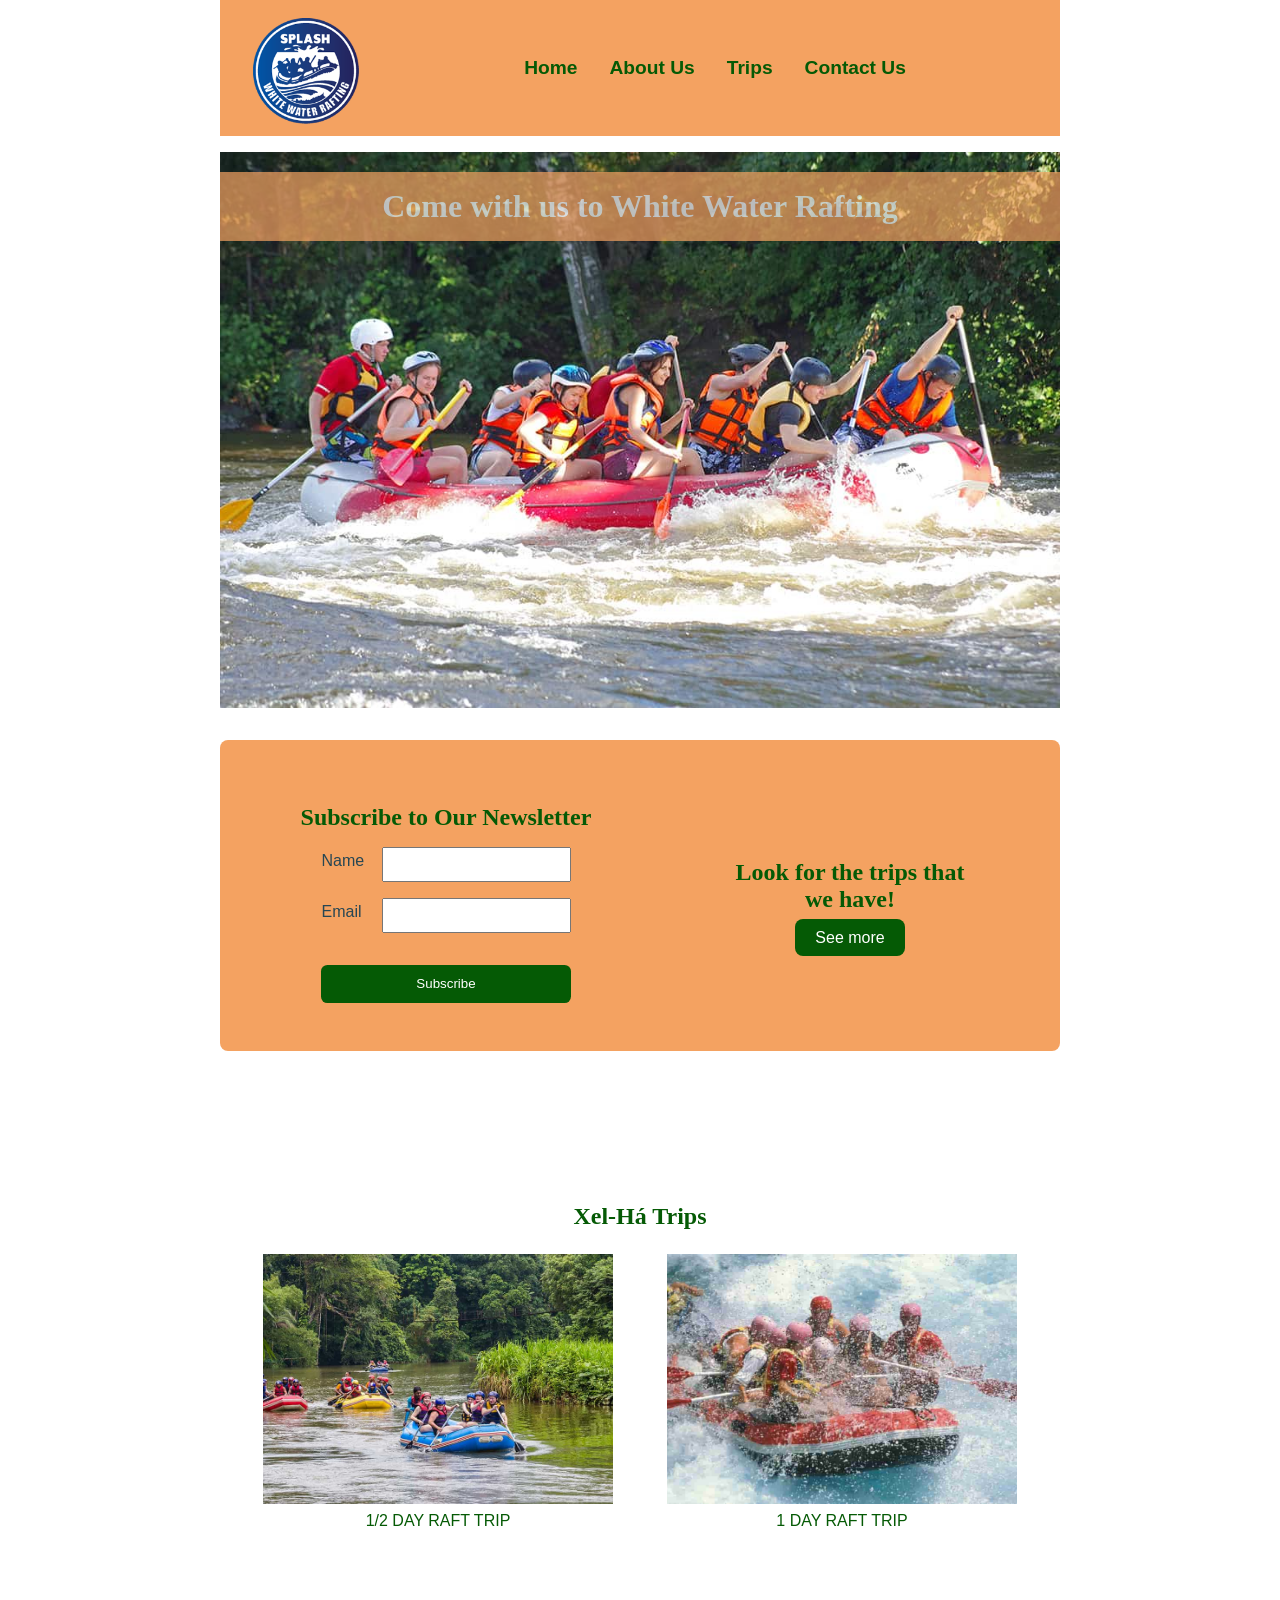
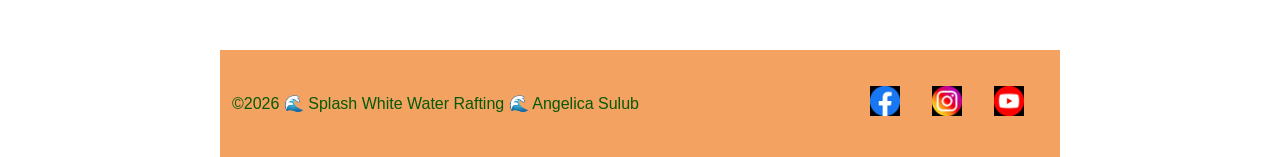
<file: wwr/index.html>
<!DOCTYPE html>
<html lang="en-Us">

<head>
    <meta charset="UTF-8">
    <meta name="viewport" content="width=device-width, initial-scale=1.0">
    <title>Home page - Splash White Water Rafting</title>
    <meta name="description" content="principal page of splash white water rafting company">
    <meta name="author" content="angelica sulub">
    <link rel="stylesheet" href="styles/rafting.css">
</head>

<body>
    <header>
        <img src="images/logo.png" alt="logo of the company">
        <nav>
            <a href="index.html">Home</a>
            <a href="about.html">About Us</a>
            <a href="trips.html">Trips</a>
            <a href="contact.html">Contact Us</a>
        </nav>
    </header>
    <main>
        <div class="index-page">
            <img src="images/rafting.jpg" alt="people enjoy the activities">
            <h1>Come with us to White Water Rafting</h1>
        </div>
        <div class="home-actions">
            <form class="introduction">
                <h2>Subscribe to Our Newsletter</h2>
                <div class="form-request">
                    <label for="name">Name</label>
                    <input type="text" id="name" name="name">
                </div>
                <div class="form-request">
                    <label for="email">Email</label>
                    <input type="email" id="email" name="email">
                </div>
                <button type="submit">Subscribe</button>
            </form>
            <div class="trips-promo">
                <h2>Look for the trips that we have!</h2>
                <a href="https://angelicasulub6.github.io/wdd130/wwr/trips.html">See more</a>
            </div>
        </div>
        <section>
            <div class="purpose">
                <h2>Xel-Há Trips</h2>
                <figure>
                    <img src="images/boats.jpg" alt="a lot of boats">
                    <figcaption>1/2 DAY RAFT TRIP</figcaption>
                </figure>

                <figure>
                    <img src="images/ocean.jpg" alt="people in the river">
                    <figcaption>1 DAY RAFT TRIP</figcaption>
                </figure>
            </div>
        </section>
    </main>
    <footer>
        <p>©2026 🌊 Splash White Water Rafting 🌊 Angelica Sulub</p>
        <nav class="socialmedia">
            <a href="https://facebook.com"><img src="images/facebook.jpg"
                  alt="facebook link to the page, if i had one"></a>
            <a href="https://instagram.com"><img src="images/instagram.jpg"
                  alt="instagram link, directly to the page"></a>
            <a href="https://youtube.com"><img src="images/youtube.jpg"
                  alt="youtube link for the interested people"></a>

        </nav>

    </footer>
</body>

</html>
</file>
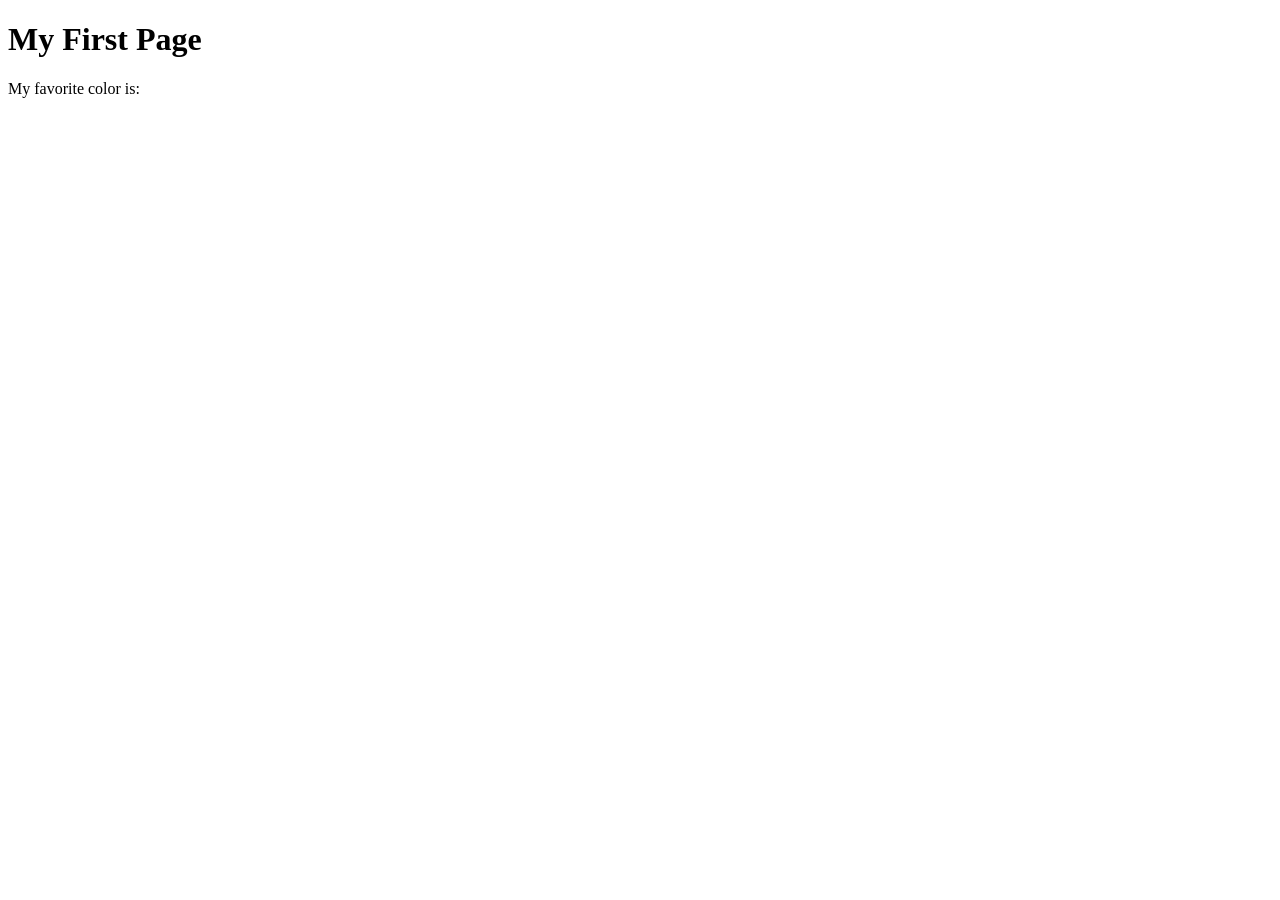
<file: week01/first-page.html>
<!DOCTYPE html>
<html lang="en">
<head>
    <meta charset="UTF-8">
    <meta name="viewport" content="width=device-width, initial-scale=1.0">
    <title>My First Page</title>
</head>
<body>
    <h1>My First Page</h1>
    <p>My favorite color is: </p>
</body>
</html>
</file>
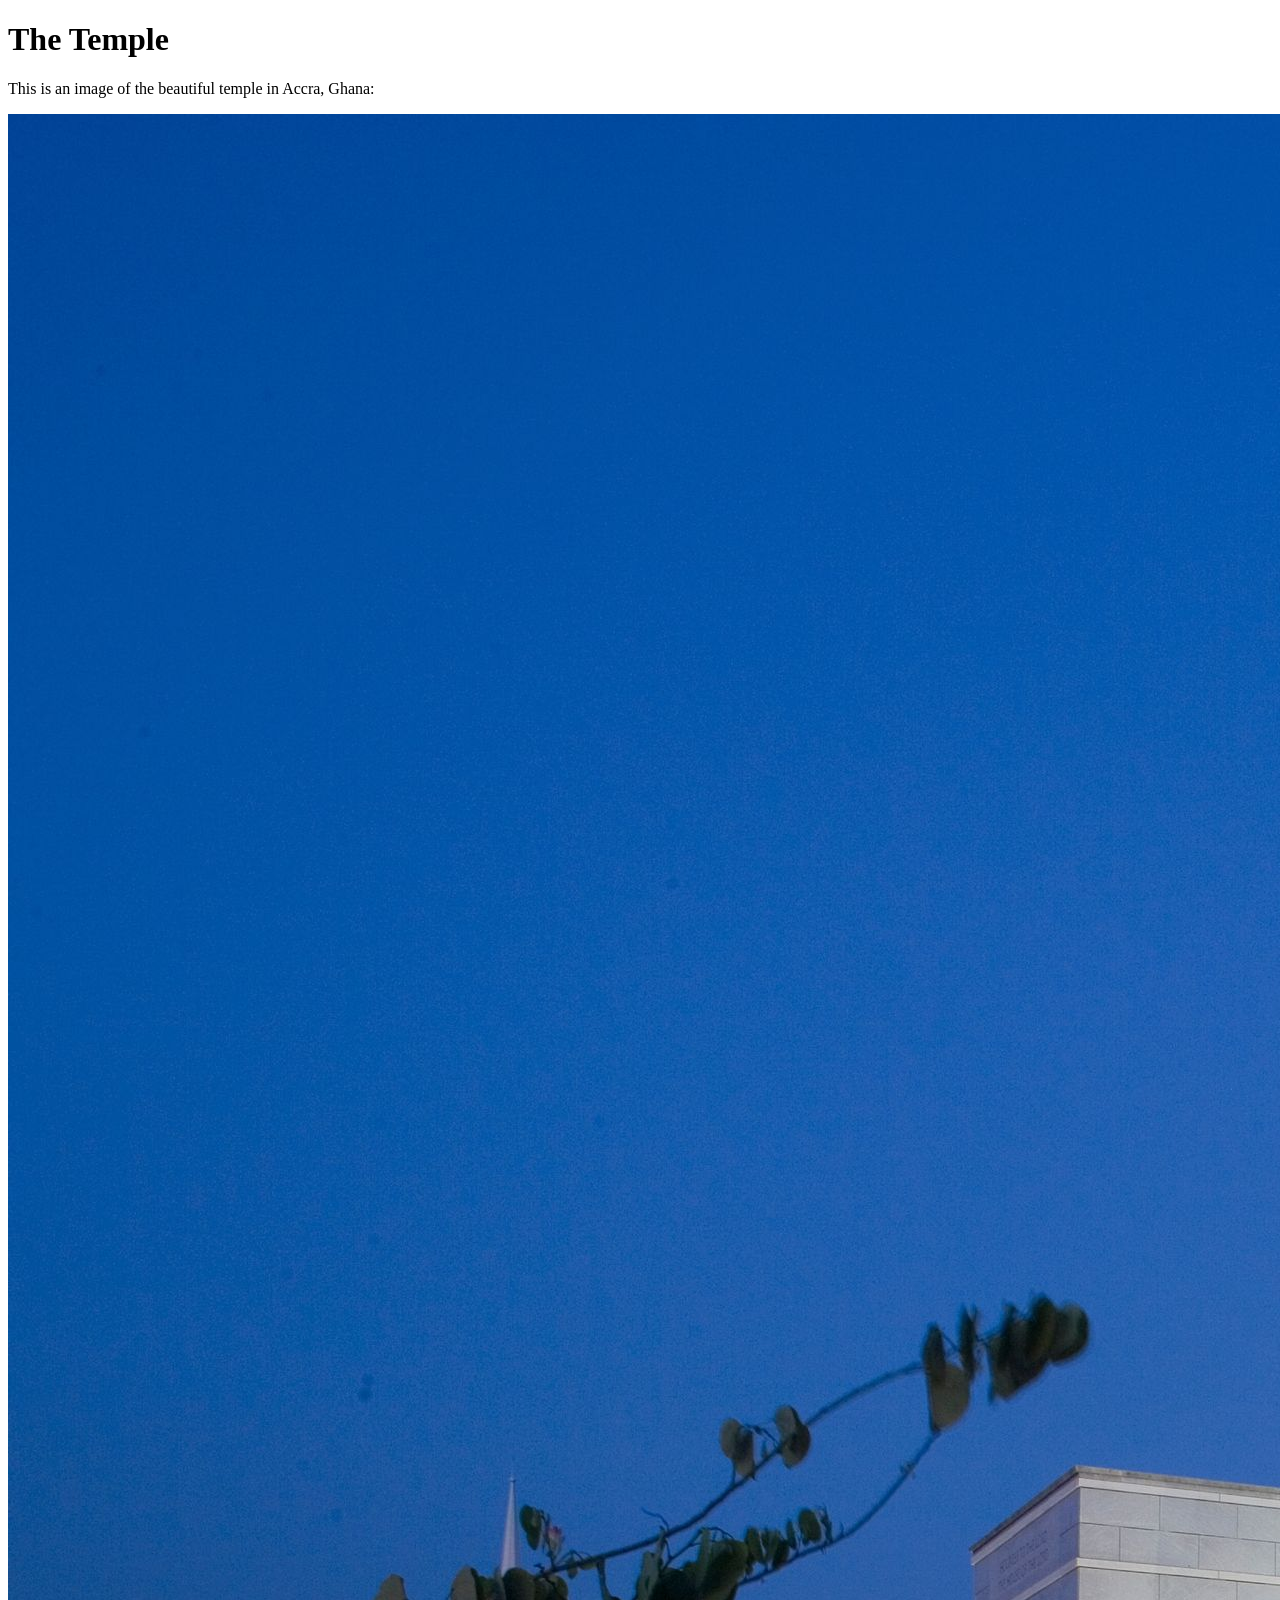
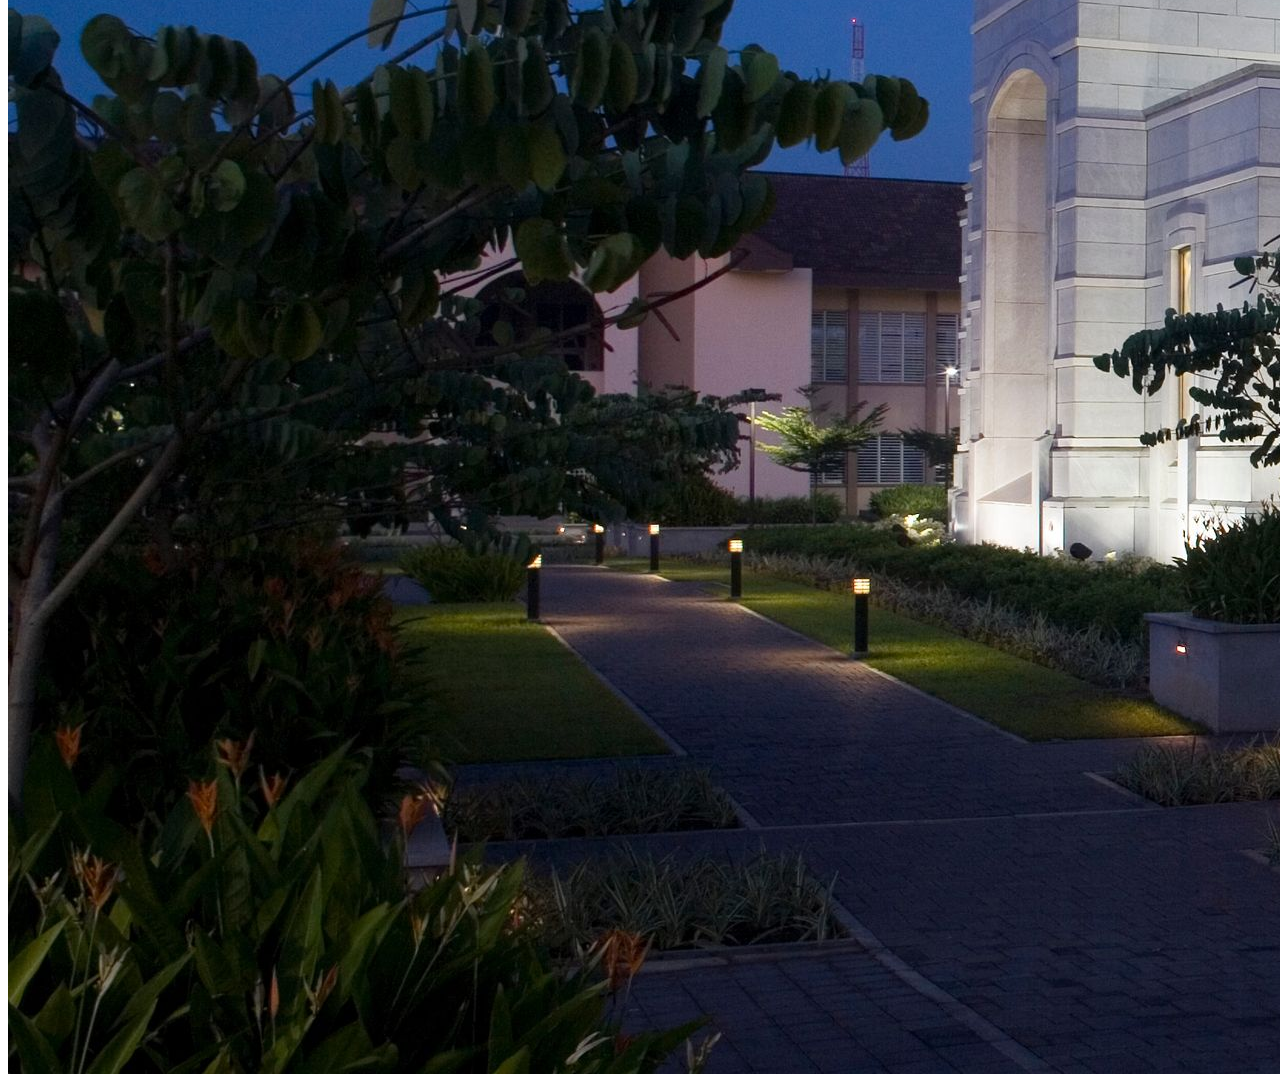
<file: week01/images.html>
<!DOCTYPE html>
<html lang="en">
<head>
    <meta charset="UTF-8">
    <meta name="viewport" content="width=device-width, initial-scale=1.0">
    <title>Temple Image</title>
</head>
<body>
    <h1>The Temple</h1>
    <p>This is an image of the beautiful temple in Accra, Ghana:</p>
    <img src="images/temple-large.jpeg" alt="The Accra Ghana Temple">
    
</body>
</html>
</file>
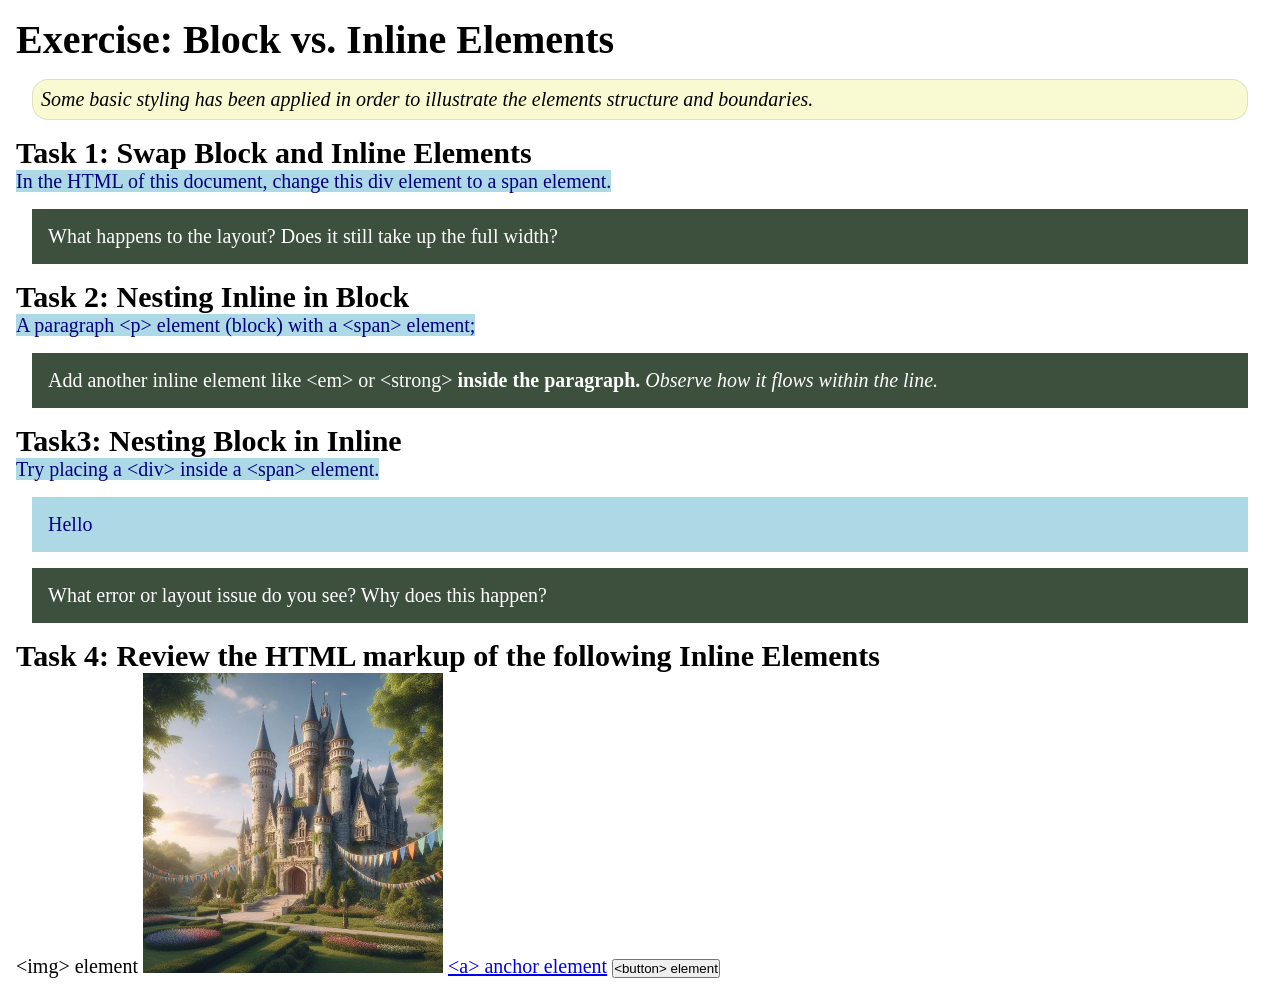
<file: week02/block-vs-inline.html>
<!DOCTYPE html>
<html lang="en">

<head>
    <meta charset="UTF-8">
    <meta name="viewport" content="width=device-width, initial-scale=1.0">
    <title>Exercise: Block vs. Inline Elements</title>
    <link rel="stylesheet" href="styles/block-vs-inline.css">
</head>

<body>
    <main>
        <h1>Exercise: Block vs. Inline Elements</h1>
        <p class="note">Some basic styling has been applied in order to illustrate the elements
            structure and
            boundaries.</p>

        <h2>Task 1: Swap Block and Inline Elements</h2>
        <span>In the HTML of this document, change this div element to a span element.</span>

        <p class="question">What happens to the layout? Does it still take up the full width?</p>

        <h2>Task 2: Nesting Inline in Block</h2>
        <span>A paragraph &lt;p&gt; element (block) with a <span>&lt;span&gt; element;</span></span>
        <p class="question">Add another inline element like &lt;em&gt; or &lt;strong&gt;
            <strong>inside the
                paragraph.</strong> <em>Observe
                how it flows within the line.</em>
        </p>

        <h2>Task3: Nesting Block in Inline</h2>
        <span>Try placing a &lt;div&gt; inside a &lt;span&gt; element.<div> Hello </div></span>
        <p class="question">What error or layout issue do you see? Why does this happen?</p>


        <h2>Task 4: Review the HTML markup of the following Inline Elements</h2>
        &lt;img&gt; element
        <img src="images/castle.webp" alt="placeholder image (images are inline)" width="300"
          height="300">
        <a href="https://churchofjesuschrist.org">&lt;a&gt; anchor element</a>
        <button type="button">&lt;button&gt; element</button>
    </main>
</body>

</html>
</file>
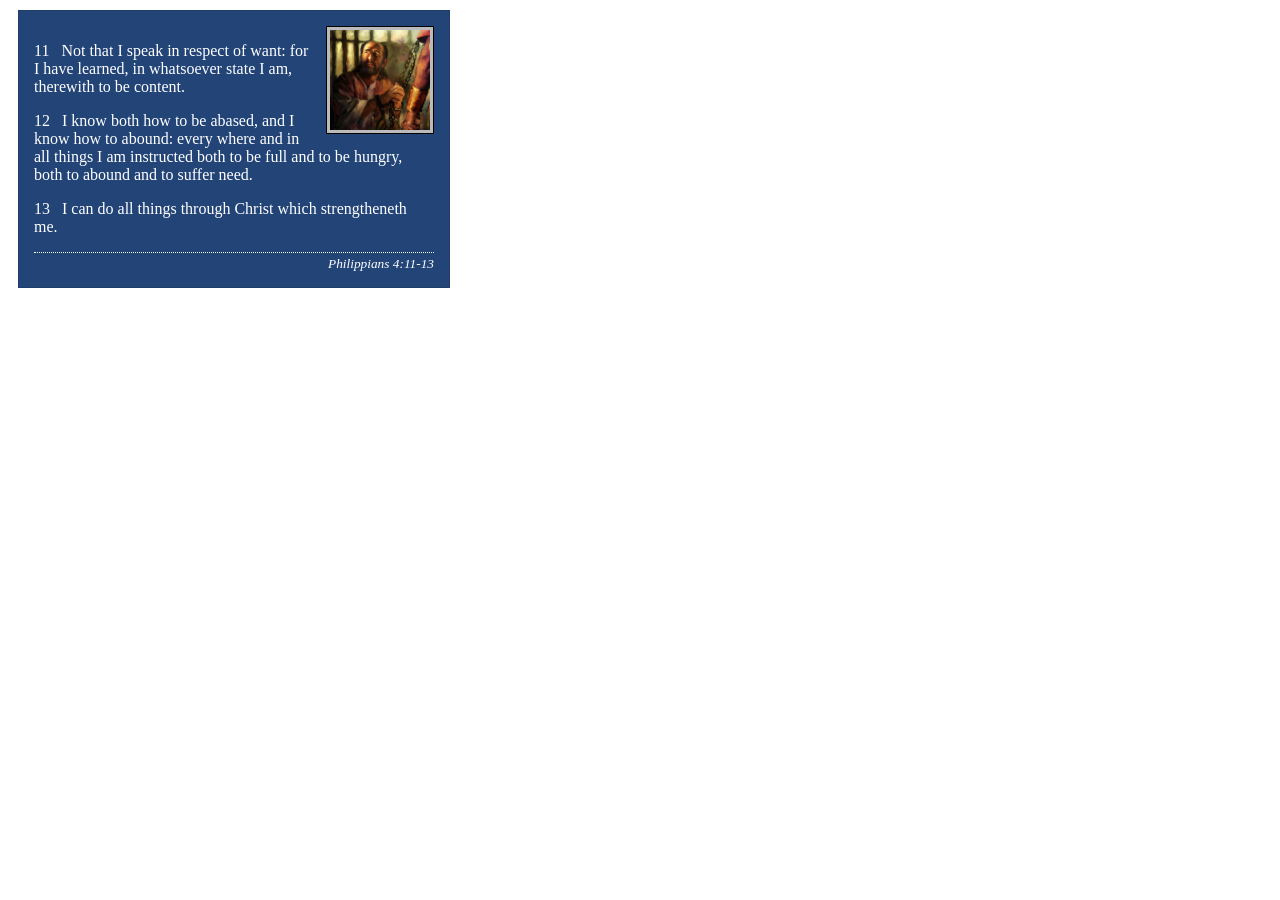
<file: week02/box-model-solution.html>
<!DOCTYPE html>
<html lang="en">
<head>
    <meta charset="UTF-8">
    <meta name="viewport" content="width=device-width, initial-scale=1.0">
    <title>Box Model Activity</title>
    <link rel="stylesheet" href="styles/box-model-solution.css">
</head>
<body>
    <main>
        <div class="callout">
            <img src="images/apostle-paul-imprisoned.webp" alt="Paul the Apostle - Imprisoned in Rome" width="200" height="200">
            <blockquote>
                <p>11 &nbsp; Not that I speak in respect of want: for I have learned, in whatsoever state I am, therewith to be content.</p>
                <p>12 &nbsp; I know both how to be abased, and I know how to abound: every where and in all things I am instructed both to be full and to be hungry, both to abound and to suffer need.</p>
                <p>13 &nbsp; I can do all things through Christ which strengtheneth me.</p>
            </blockquote>
            <cite>Philippians 4:11-13</cite>
        </div>
    </main>
</body>
</html>
</file>
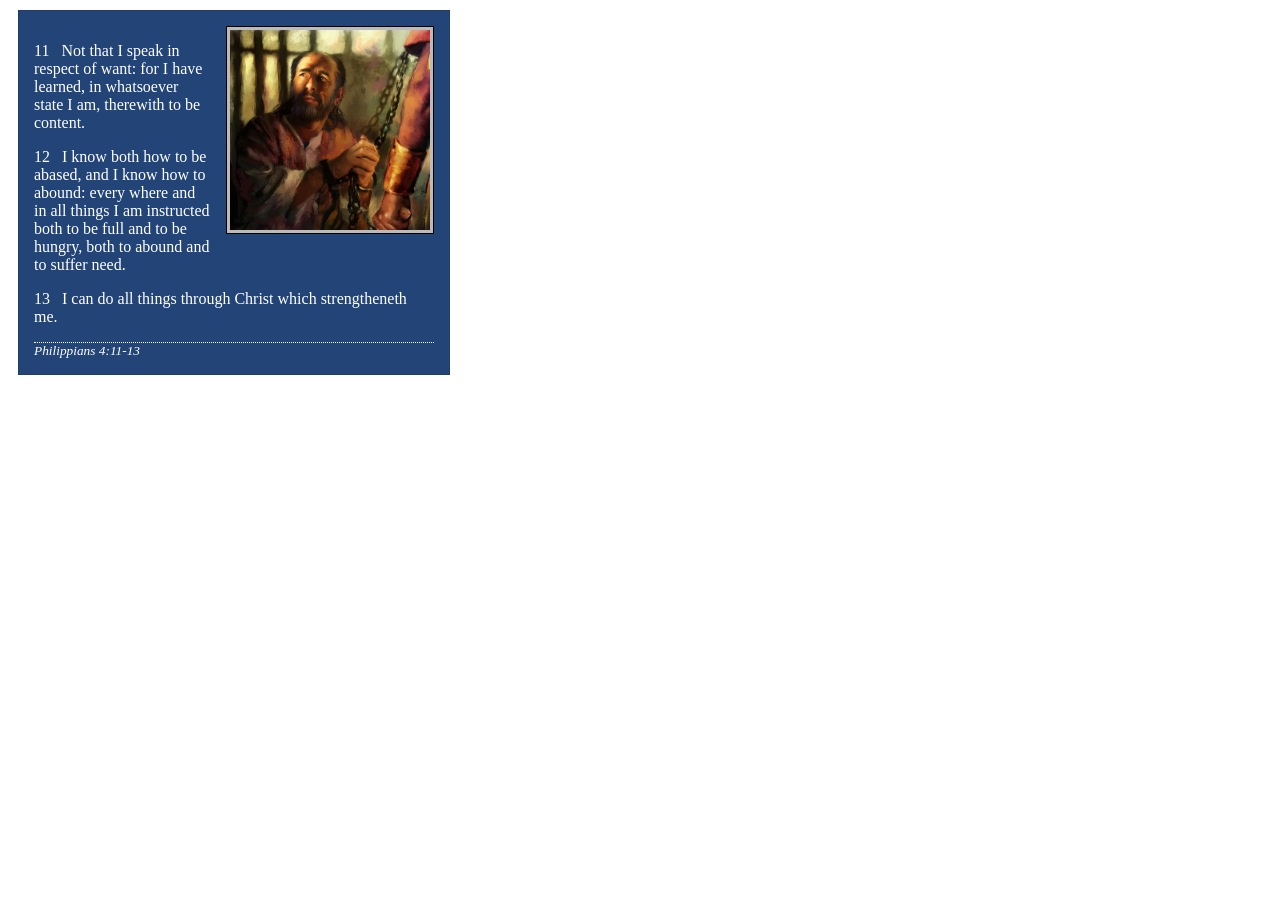
<file: week02/box-model.html>
<!DOCTYPE html>
<html lang="en">

<head>
    <link rel="stylesheet" href="styles/box-model.css">
    <meta charset="UTF-8">
    <meta name="viewport" content="width=device-width, initial-scale=1.0">
    <title>Box Model Activity</title>
</head>

<body>
    <main>
        <div class="callout">
            <img src="images/apostle-paul-imprisoned.webp"
              alt="Paul the Apostle - Imprisoned in Rome" width="200" height="200">
            <blockquote>
                <p>11 &nbsp; Not that I speak in respect of want: for I have learned, in whatsoever
                    state I am, therewith to be content.</p>
                <p>12 &nbsp; I know both how to be abased, and I know how to abound: every where and
                    in all things I am instructed both to be full and to be hungry, both to abound
                    and to suffer need.</p>
                <p>13 &nbsp; I can do all things through Christ which strengtheneth me.</p>
            </blockquote>
            <cite>Philippians 4:11-13</cite>
        </div>
    </main>
</body>

</html>
</file>
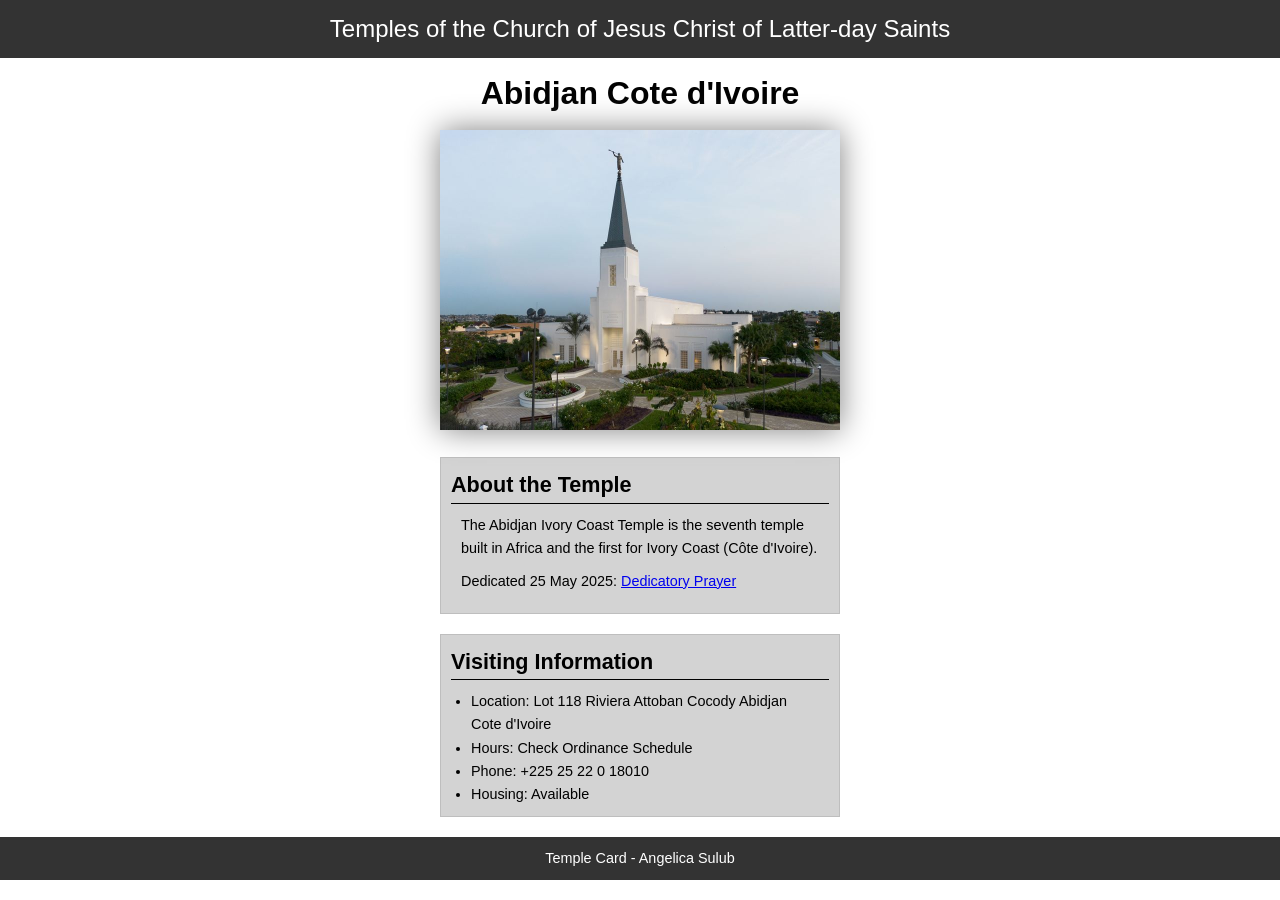
<file: week02/temple.html>
<!DOCTYPE html>
<html lang="en">

<head>
    <meta charset="UTF-8">
    <meta name="viewport" content="width=device-width, initial-scale=1.0">
    <title>Temple Card - Abidjan Cote d'Ivoire</title>
    <link rel="stylesheet" href="styles/temple.css">
</head>

<body>
    <header>
        <p>Temples of the Church of Jesus Christ of Latter-day Saints</p>
    </header>
    <main>
        <h1>Abidjan Cote d'Ivoire</h1>
        <picture>
            <img src="images/abidjan-ivory-coast.jpeg" alt="Abidjan Cote d'Ivoire Temple">
        </picture>
        <section>
            <h2>About the Temple</h2>
            <p>The Abidjan Ivory Coast Temple is the seventh temple built in Africa and the first
                for Ivory Coast (Côte
                d'Ivoire).</p>
            <p>Dedicated 25 May 2025: <a
                  href="https://www.churchofjesuschrist.org/temples/dedicatory-prayer/abidjan-ivory-coast-temple/2025-05-25?lang=eng"
                  target="_blank" rel="noopener noreferrer">Dedicatory Prayer</a></p>
        </section>
        <section>
            <h2>Visiting Information</h2>
            <ul>
                <li>Location: Lot 118 Riviera Attoban Cocody Abidjan Cote d'Ivoire</li>
                <li>Hours: Check Ordinance Schedule</li>
                <li>Phone: +225 25 22 0 18010</li>
                <li>Housing: Available</li>
            </ul>
        </section>
    </main>
    <footer>
        <p>Temple Card - Angelica Sulub</p>
    </footer>
</body>

</html>
</file>
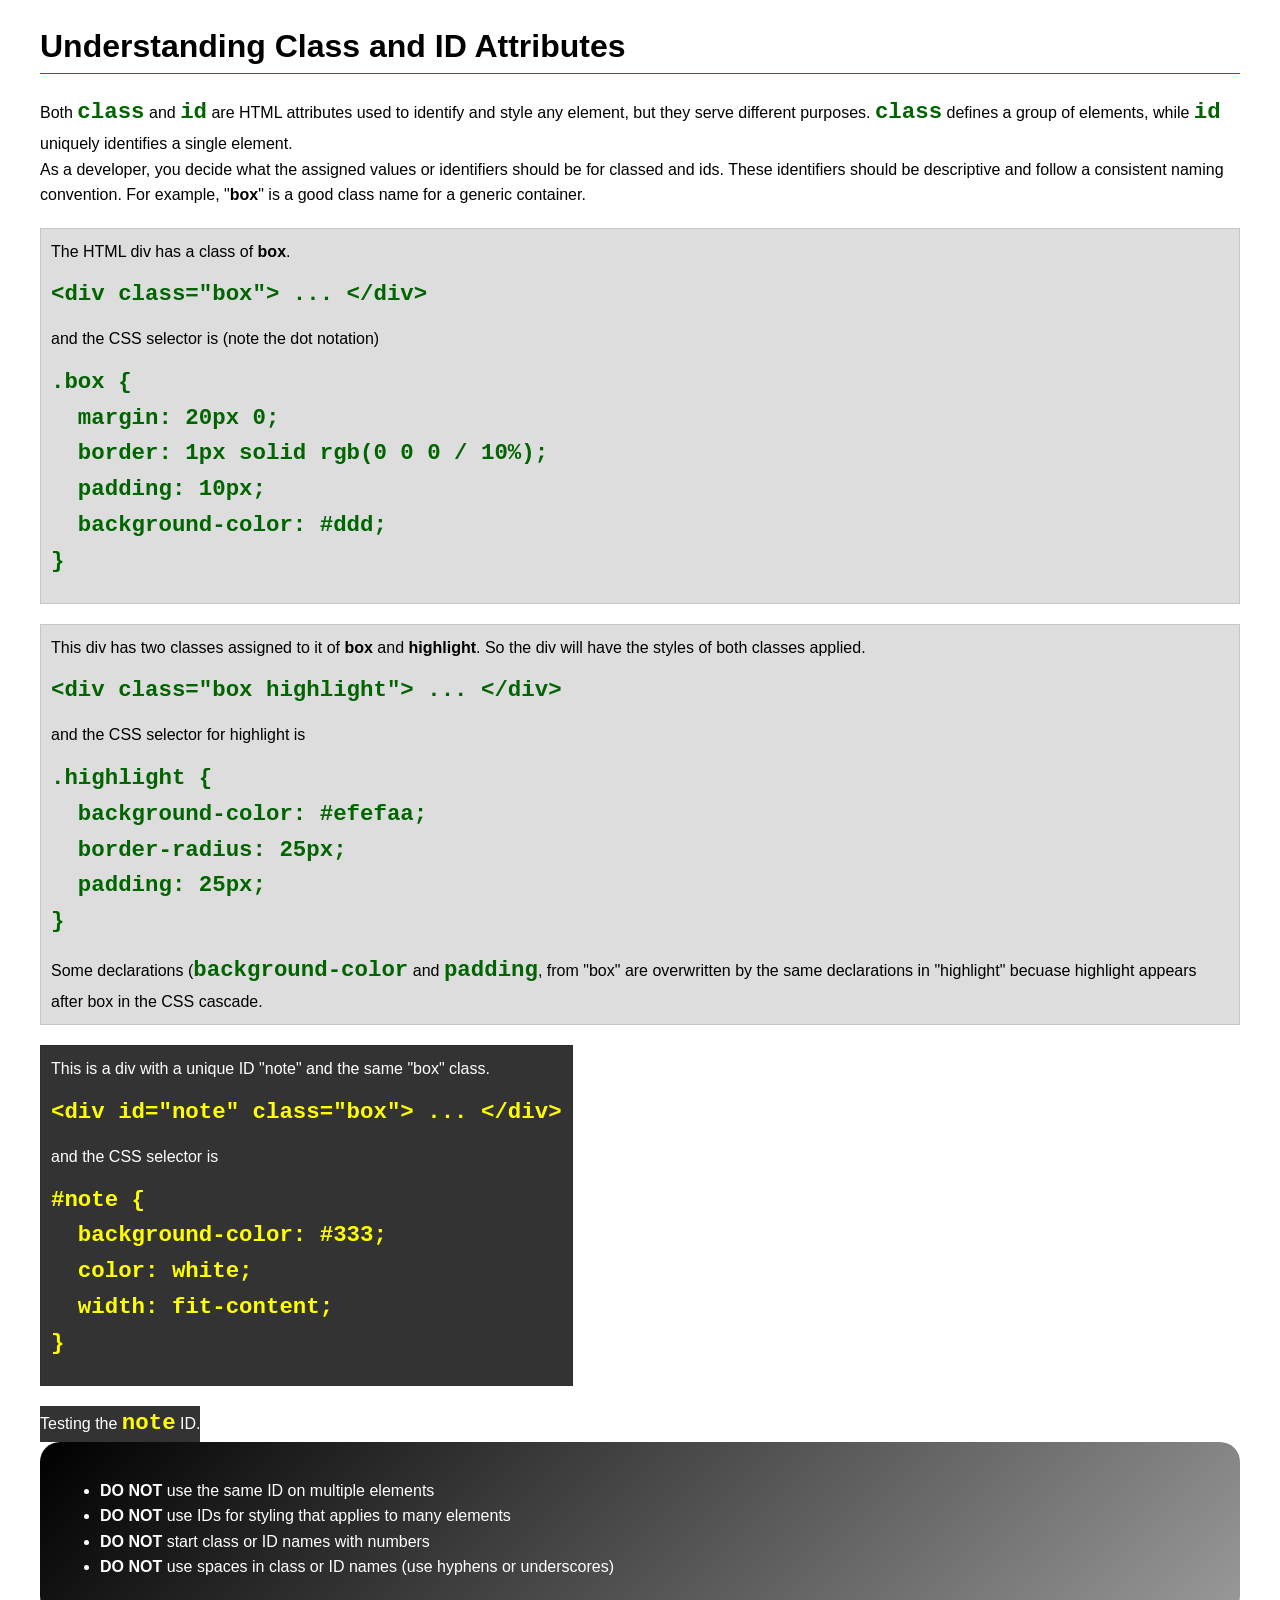
<file: week03/class-and-id.html>
<!DOCTYPE html>
<html lang="en">

<head>
    <meta charset="UTF-8">
    <meta name="viewport" content="width=device-width, initial-scale=1.0">
    <title>Class vs ID Attributes</title>
    <link rel="stylesheet" href="styles/class-and-id.css">
</head>

<body>
    <h1>Understanding Class and ID Attributes</h1>
    <p>Both <code>class</code> and <code>id</code> are HTML attributes used to identify and style
        any element, but they
        serve different purposes. <code>class</code> defines a group of elements, while
        <code>id</code> uniquely
        identifies a single element.
    </p>
    <p>As a developer, you decide what the assigned values or identifiers should be for classed and
        ids. These
        identifiers should be
        descriptive and follow a consistent naming convention. For example, "<strong>box</strong>"
        is a good class name
        for a generic container.</p>
    <div class="box">
        <p>The HTML div has a class of <strong>box</strong>.</p>
        <pre><code class="html">&lt;div class="box"&gt; ... &lt;/div&gt;</code></pre>
        and the CSS selector is (note the dot notation)
        <pre><code class="css">.box {
  margin: 20px 0;
  border: 1px solid rgb(0 0 0 / 10%);
  padding: 10px;
  background-color: #ddd; 
}</code></pre>
    </div>

    <div class="box">
        <p>This div has two classes assigned to it of <strong>box</strong> and
            <strong>highlight</strong>. So the div
            will have the styles of both classes applied.
        </p>
        <pre><code class="html">&lt;div class="box highlight"&gt; ... &lt;/div&gt;</code></pre>
        and the CSS selector for highlight is
        <pre><code class="css">.highlight {
  background-color: #efefaa;
  border-radius: 25px;
  padding: 25px;
}</code></pre>
        <p>Some declarations (<code>background-color</code> and <code>padding</code>, from "box" are
            overwritten by the same declarations in "highlight" becuase highlight appears after box
            in the CSS cascade.</p>
    </div>

    <div id="note" class="box">
        <p>This is a div with a unique ID "note" and the same "box" class.</p>
        <pre><code class="html">&lt;div id="note" class="box"&gt; ... &lt;/div&gt;</code></pre>
        and the CSS selector is
        <pre><code class="css">#note {
  background-color: #333;
  color: white;
  width: fit-content;
}</code></pre>
    </div>

    <div id="note">
        <p>Testing the <code>note</code> ID.</p>
    </div>

    <section id="best-practice">
        <ul>
            <li><strong>DO NOT</strong> use the same ID on multiple elements</li>
            <li><strong>DO NOT</strong> use IDs for styling that applies to many elements</li>
            <li><strong>DO NOT</strong> start class or ID names with numbers</li>
            <li><strong>DO NOT</strong> use spaces in class or ID names (use hyphens or underscores)
            </li>
        </ul>
    </section>


</body>

</html>
</file>
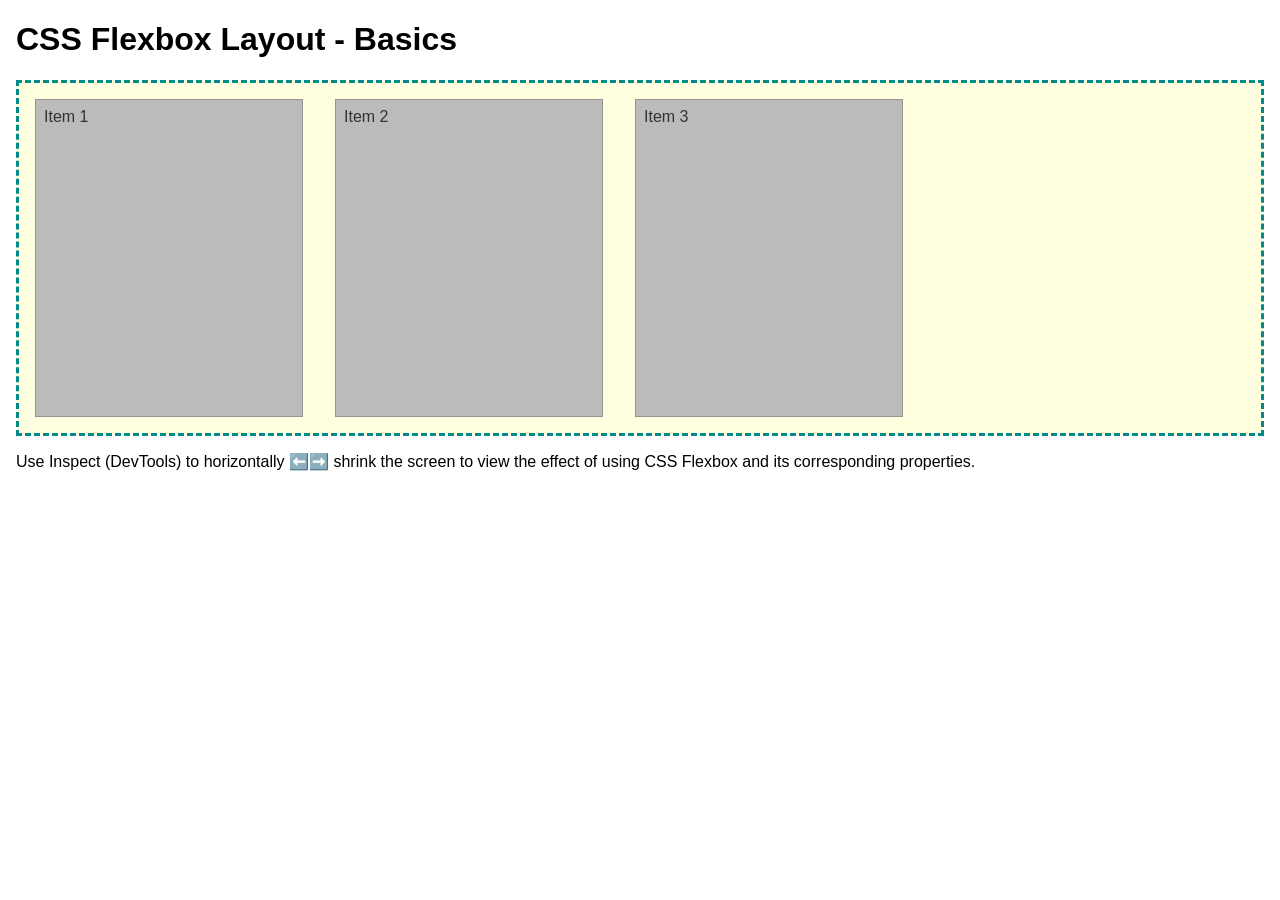
<file: week04/flexbox-layout.html>
<!DOCTYPE html>
<html lang="en">
<head>
    <meta charset="UTF-8">
    <meta name="viewport" content="width=device-width, initial-scale=1.0">
    <title>CSS Flexbox Layout - Basics</title>
    <link rel="stylesheet" href="styles/flexbox.css">
</head>
<body>
    <main>
        <h1>CSS Flexbox Layout - Basics</h1>
        <div class="flex-container">
            <div class="flex-item item1">Item 1</div>
            <div class="flex-item item2">Item 2</div>
            <div class="flex-item item3">Item 3</div>
        </div>
        <p>Use Inspect (DevTools) to horizontally ⬅️➡️ shrink the screen to view the effect of using CSS Flexbox and its corresponding properties.</p>
    </main>
</body>
</html>
</file>
<file: wwr/styles/rafting.css>
:root {
    --primary-color: #055a05;
    --secondary-color: #f4a261;
    --accent1-color: #264653;
    --accent2-color: #e9c46a;
    --heading-font: "Times New Roman", "Georgia";
    --body-font: Arial, sans-serif;
}

* {
    margin: 0;
    padding: 0;
    box-sizing: border-box;
}

body {
    font-family: var(--body-font);
    color: var(--accent1-color);
}

header,
main,
footer {
    width: 840px;
    margin: 0 auto;
}

h1,
h2 {
    font-family: var(--heading-font);
    color: var(--primary-color);
}

nav,
p,
section,
article {
    margin: 16px;
    padding: 8px;
}

header {
    background-color: var(--secondary-color);
    align-content: center;
    padding: 0.5rem;
    color: var(--primary-color);
    display: grid;
    grid-template-columns: 150px 1fr;
    justify-items: center;
    align-items: center;
}

header img {
    width: 120px;
}

nav {
    display: flex;
    justify-content: flex-end;
    flex-direction: row;
    gap: 1rem;
}

nav a {
    color: var(--primary-color);
    text-decoration: none;
    padding: 0.5rem;
    font-size: 1.2rem;
    font-weight: 700;
}

/* about */
.hero {
    position: relative;
    margin-top: 1rem;
}

.hero img {
    display: block;
    width: 100%;
    height: auto;
}

.hero h1 {
    position: absolute;
    top: 20px;
    width: 100%;
    padding: 16px;
    text-align: center;
    opacity: 0.7;
    color: white;
    background-color: var(--secondary-color);
    font-family: var(--heading-font);
}

.hero article {
    position: absolute;
    bottom: 20px;
    left: 20px;
    right: 20px;
    padding: 1rem;
    background-color: var(--secondary-color);
    color: black;
}

.hero article img {
    float: right;
    width: 125px;
    margin: 1rem;
    border: 1rem;
}

h2 {
    text-align: center;
    margin: 1rem 0;
}

.history {
    margin-top: 1rem;
    text-align: center;
    padding: 16px;
    background-color: var(--secondary-color);
    color: var(--primary-color);
    display: grid;
    grid-template-columns: 1fr 1fr 1fr;
    justify-items: center;
    align-items: center;
    gap: 1rem;
}

.history h2 {
    grid-column: 1 / 4;
}

.history p {
    padding: 1rem;
}

.history img {
    width: 100%;
}

.adventure {
    margin: 2rem 0;
}

.adventure h2 {
    margin-bottom: 1rem;
    text-align: center;
}

.adventure-gallery {
    display: flex;
    justify-content: space-between;
    align-items: flex-start;
    gap: 1rem;
}

.adventure-gallery figure {
    flex: 1;
    text-align: center;
}

.adventure-gallery img {
    display: block;
    width: 100%;
    height: 120px;
}

.adventure-gallery figcaption {
    padding: 0.5rem;
    font-weight: bold;
}

footer {
    display: flex;
    justify-content: space-between;
    align-items: center;
    padding: 0.25rem;
    background-color: var(--secondary-color);
    margin-top: 1em;
}

footer p {
    margin: 0;
    color: var(--primary-color);
}

.socialmedia {
    display: flex;
    gap: 1rem;
}

.socialmedia a {
    text-decoration: none;
}

.socialmedia img {
    width: 30px;
    height: 30px;
}

/* contact */
.contact-info {
    align-items: center;
    text-align: center;
    gap: 2rem;
    margin: 1rem 0;
}

.contact-info p {
    margin: .5rem;
    padding: 0;
}

.contact-about {
    display: grid;
    grid-template-columns: 2fr 1fr;
    gap: 1rem;
}

.map iframe {
    width: 100%;
}

.contact-form {
    width: 80%;
    margin: 1rem;
    padding: 1rem;
    color: var(--accent1-color);
    border-radius: 0.5rem;
}

.form-item {
    display: grid;
    grid-template-columns: 50px 1fr;
    align-items: center;
    gap: 10px;
    margin-bottom: 15px;
}

.form-item label {
    margin: 0;
}

.form-item input,
.form-item textarea {
    width: 100%;
    max-width: 400px;
    padding: 8px;
}

.contact-form div {
    margin-bottom: 1rem;
}

.contact-form label {
    display: block;
    margin-bottom: .5rem;
    align-items: flex-end;
}

button {
    background-color: var(--primary-color);
    width: 250px;
    padding: 0.7rem;
    color: white;
    margin: 1rem auto 0;
    display: block;
    border-radius: 0.4rem;
    border: none;
}

.employers {
    display: flex;
    flex-direction: row;
    gap: 1rem;
    justify-content: center;
    flex-wrap: wrap;
    background-color: var(--secondary-color);
    width: 100%;
    text-align: center;
    padding: 1.5rem;
    margin: 2rem 0;
}

.employers h2 {
    flex-basis: 100%;
}

.employers img {
    width: 150px;
    height: 150px;
}

.employers figure {
    flex: 1 1 150px;
    margin: 0;
}

.employers figcaption {
    color: var(--primary-color);
    margin-top: 0.5rem;
}

/* Index */
.index-page {
    position: relative;
    margin-top: 1rem;
}

.index-page img {
    display: block;
    width: 100%;
    height: auto;
}

.index-page h1 {
    position: absolute;
    top: 20px;
    width: 100%;
    padding: 16px;
    text-align: center;
    opacity: 0.7;
    color: white;
    background-color: var(--secondary-color);
    font-family: var(--heading-font);
}

.introduction {
    display: flex;
    flex-direction: column;
    align-items: center;
    width: 100%;
    margin: 1rem;
    padding: 1rem;
    color: var(--accent1-color);
}

.introduction h2 {
    text-align: center;
    margin-bottom: 1rem;
}

.home-actions {
    display: grid;
    grid-template-columns: 1fr 1fr;
    align-items: center;
    gap: 2rem;
    background-color: var(--secondary-color);
    border-radius: .5rem;
    padding: 1rem;
    margin: 2rem 0;
}

.form-request {
    display: grid;
    grid-template-columns: 50px 1fr;
    align-items: center;
    gap: 10px;
    margin-bottom: 15px;
}

.form-request label {
    margin: 0;
}

.form-request input,
.form-request textarea {
    width: 100%;
    max-width: 350px;
    padding: 8px;
}

.introduction div {
    margin-bottom: 1rem;
}

.introduction label {
    display: block;
    margin-bottom: .5rem;
    align-items: flex-end;
}

.trips-promo {
    text-align: center;
    padding: 2rem;
    border-radius: .5rem;
    margin: 2rem;
}

.trips-promo h2 {
    margin-bottom: 1rem;
}

.trips-promo a {
    margin-top: 1rem;
    padding: 10px 20px;
    background-color: var(--primary-color);
    color: white;
    text-decoration: none;
    border-radius: .5rem;
}

.purpose {
    display: grid;
    grid-template-columns: 1fr 1fr;
    gap: 1rem;
    box-sizing: border-box;
    width: 100%;
    text-align: center;
    padding: 5rem 0;
    margin: 1rem 0;
}

.purpose h2 {
    grid-column: 1/ -1;
    margin-bottom: .5rem;
}

.purpose img {
    display: block;
    width: 100%;
    max-width: 350px;
    height: 250px;
    object-fit: cover;
    margin: 0 auto;
}

.purpose figure {
    margin: 0;
}

.purpose figcaption {
    color: var(--primary-color);
    margin-top: 0.5rem;
    font-family: var(--body-font);
}

/* Trips*/
.talk-us {
    background-color: var(--accent2-color);
    width: 100%;
    text-align: center;
    align-content: center;
    padding: 2rem;
    margin: 1rem 0;
    box-sizing: border-box;
}

.talk-us h1 {
    padding: 1rem;
}

.talk-us a {
    text-decoration: none;
    color: white;
    font-family: 'Lucida Sans', 'Lucida Sans Regular', 'Lucida Grande', 'Lucida Sans Unicode', Geneva, Verdana, sans-serif;
    background-color: var(--primary-color);
    padding: .5rem;
    margin: .5rem;
    border-radius: .6rem;
}

.our-trips {
    display: flex;
    flex-direction: row;
    gap: 1rem;
    justify-content: center;
    flex-wrap: wrap;
    background-color: var(--secondary-color);
    width: 100%;
    text-align: center;
    padding: 1.5rem;
    margin: 2rem 0;
    font-family: Arial, Helvetica, sans-serif;
}

.our-trips h2 {
    flex-basis: 100%;
}

.our-trips img {
    width: 350px;
    height: 350px;
}

.our-trips figure {
    flex: 1 1 150px;
    margin: 0;
}

.our-trips figcaption {
    color: var(--primary-color);
    margin-top: 0.5rem;
}

.our-trips p {
    padding: 0;
    margin: .5rem;
}

table {
    border-collapse: collapse;
    border: 2px solid rgb(140 140 140);
    letter-spacing: 1px;
    width: 80%;
    margin: 0 auto;
}

th,
td {
    border: 1px solid rgb(150 150 150);
    padding: 8px 12px;
    text-align: center;
}

thead tr {
    background-color: var(--primary-color);
    color: white;
    font-weight: 700;
}

.caption {
    font-size: 1.3rem;
    font-weight: bold;
    padding: 1rem;
    margin: 1rem;
}

.trip-prices {
    width: 100%;
    padding: 1rem;
}
</file>
<file: week02/styles/block-vs-inline.css>
* {
    margin: 0;
    padding: 0;
}

body {
    font-size: 20px;
    margin: 1rem;
}

p,
div {
    background-color: lightblue;
    margin: 1rem;
    padding: 1rem;
}

span {
    color: navy;
    background-color: lightblue;
}

code {
    margin: 0;
    padding: 0;
    color: green;
    font-size: 1.2rem;
}

.note {
    font-style: italic;
    background-color: lightgoldenrodyellow;
    border-radius: 1rem;
    border: 1px solid rgb(0 0 0 / 10%);
    margin: 1rem;
    padding: .5rem;
}

.question {
    background-color: #3d503d;
    color: #fff;
}
</file>
<file: week02/styles/box-model-solution.css>
.callout {
    max-width: 400px;
    margin: 10px;
    border: 1px solid rgba(0, 0, 0, .1);
    padding: 15px;
    background-color: #247;
    color: #fff;
}

.callout img {
    float: right;
    margin: 0 0 10px 15px;
    border: 1px solid #000;
    padding: 3px;
    background-color: #bbb;
    width: 100px;
    height: auto;

}

blockquote {
    margin: 0;
}

cite {
    display: block;
    border-top: 1px dotted #fff;
    padding-top: 3px;
    text-align: right;
    font-size: smaller;
}
</file>
<file: week02/styles/box-model.css>
.callout {
    max-width: 400px;
    margin: 10px;
    border: 1px solid rgb(0 0 0 / 0.1);
    padding: 15px;
    background-color: #247;
    color: #fff;
}

.callout img {
    float: right;
    margin: 0 0 10px 15px;
    border: 1px solid #000;
    padding: 3px;
    background-color: #bbb;
    width: 15 0px;
    height: auto;
}

blockquote {
    margin: 0;
}

cite {
    display: block;
    border-top: 1px dotted white;
    text-aling: right;
    font-size: smaller;
}
</file>
<file: week02/styles/temple.css>
* {
    margin: 0;
    padding: 0;
}

body {
    font-family: Arial, sans-serif;
    line-height: 1.6;
}

header {
    background-color: #333;
    color: white;
    padding: 10px;
    text-align: center;
    font-size: 1.5rem;
}

main {
    width: 400px;
    margin: 0 auto;
}

h1 {
    margin: 10px;
    text-align: center;
}

h2 {
    border-bottom: 1px solid black;
}

img {
    width: 100%;
    height: auto;
    box-shadow: 0 0 30px gray;
}

section {
    margin: 20px 0;
    border: 1px solid rgb(0 0 0 / 10%);
    padding: 10px;
    background-color: lightgrey;
    font-size: .9rem;
}

section p {
    margin: 10px;
}

ul {
    margin: 10px 20px 0 20px;

}

footer {
    background-color: #333;
    color: white;
    padding: 10px;
    text-align: center;
    font-size: .9rem;
}
</file>
<file: week03/styles/class-and-id.css>
body {
    font-family: Arial, sans-serif;
    line-height: 1.6;
    margin: 0;
    padding: 0 40px;
}

h1 {
    border-bottom: 1px solid rgb(0 110 182);
    padding-bottom: 0;
}



p {
    margin: 0;
}

code {
    color: darkgreen;
    font-weight: 700;
    font-size: 1.4rem;
}

/* Class examples - can be reused */

.box {
    margin: 20px 0;
    border: 1px solid rgb(0 0 0 / 10%);
    padding: 10px;
    background-color: #ddd; /* this is shorthand for #dddddd */
}

.highlight {
    background-color: #efefaa;
    border-radius: 25px;
    padding: 25px;
}

/* ID examples - should be unique */

#note {
    background-color: #333;
    color: white;
    width: fit-content;
}

#note code {
    color: yellow;
}

#best-practice {
    background: linear-gradient(135deg, #000 0%, #999 100%);
    color: white;
    border-radius: 20px;
    padding: 20px
}
</file>
<file: week04/styles/flexbox.css>
body {
    font-family: Helvetica, Arial, sans-serif;
    margin: 1rem;
}

.flex-container {
    border: 3px dashed darkcyan;
    background-color: lightyellow;
    display: flex;
    flex-wrap: wrap;
}

.flex-item {
    width: 250px;
    margin: 1rem;
    border: 1px solid rgb(0 0 0 / 20%);
    padding: 0.5rem;
    background-color: #bbb;
    color: #333;
}

.item1 {
    min-height: 100px;
}

.item2 {
    min-height: 200px;
}

.item3 {
    min-height: 300px;
}
</file>
